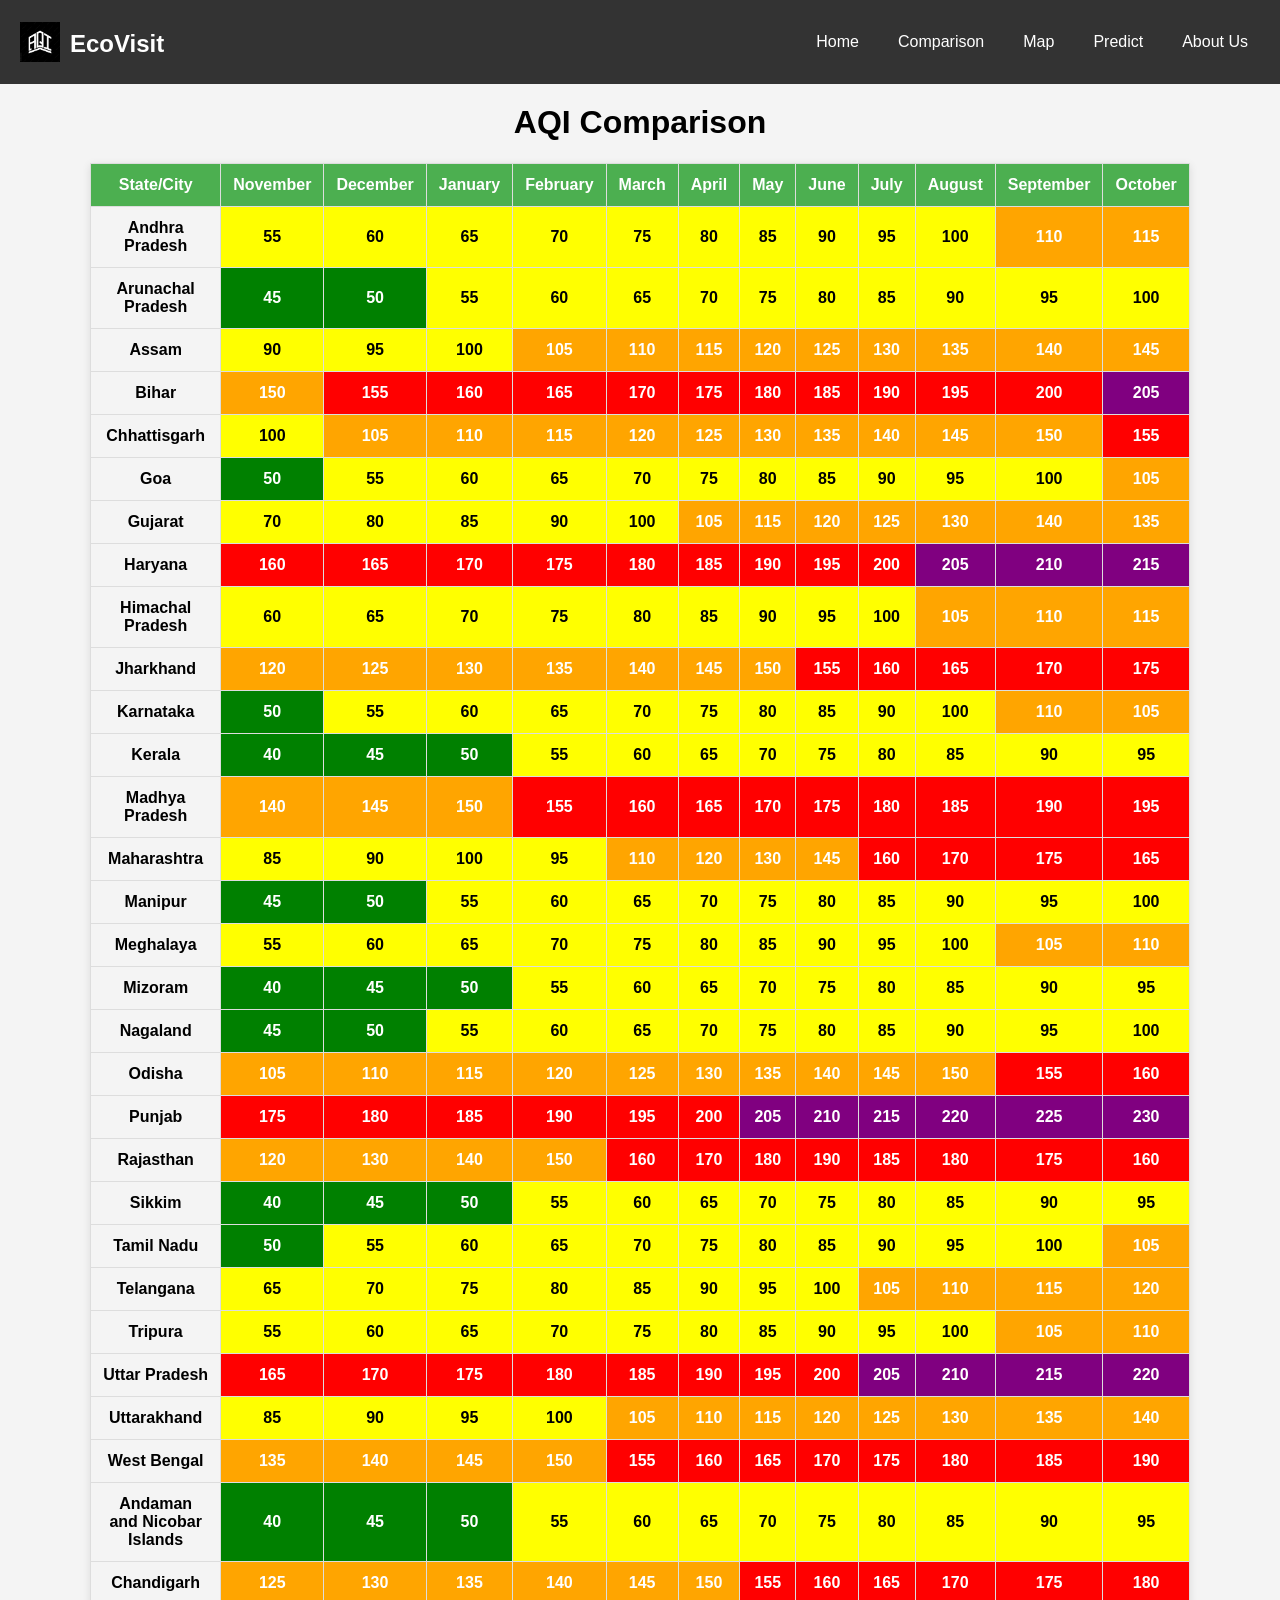
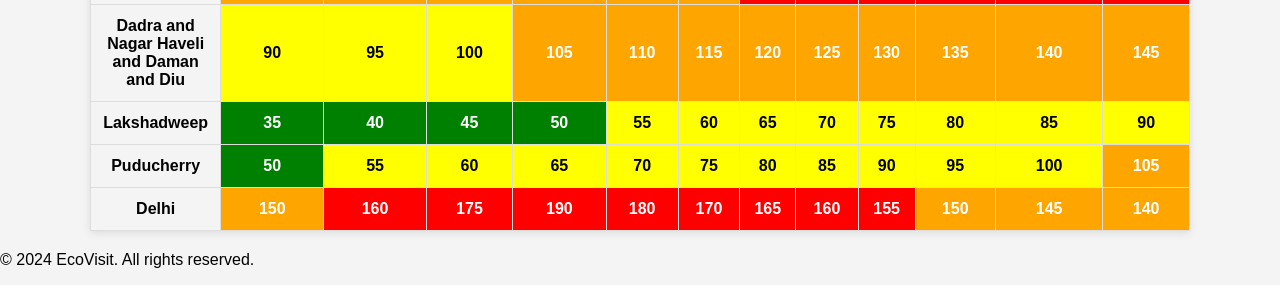
<file: compare/index.html>
<!DOCTYPE html>
<html lang="en">
<head>
    <meta charset="UTF-8">
    <meta name="viewport" content="width=device-width, initial-scale=1.0">
    <title>AQI Comparison - EcoVisit</title>
    <style>
        /* Basic styling for the page */
        body {
            font-family: Arial, sans-serif;
            margin: 0;
            padding: 0;
            background-color: #f4f4f4;
        }

        header {
            background-color: #333;
            padding: 10px 20px;
            display: flex;
            justify-content: space-between;
            align-items: center;
            color: white;
        }

        .header-content {
            display: flex;
            justify-content: space-between;
            width: 100%;
        }

        .logo-title {
            display: flex;
            align-items: center;
        }

        .logo {
            height: 40px;
            margin-right: 10px;
        }

        .site-title {
            font-size: 24px;
        }

        nav {
            display: flex;
            align-items: center;
        }

        nav a {
            margin-left: 15px;
            text-decoration: none;
            color: white;
            padding: 8px 12px;
            border-radius: 4px;
            transition: background-color 0.3s;
        }

        nav a:hover {
            background-color: #4CAF50;
        }

        h1 {
            text-align: center;
            margin-top: 20px;
        }

        table {
            width: 80%;
            margin: 20px auto;
            border-collapse: collapse;
            box-shadow: 0 2px 8px rgba(0, 0, 0, 0.1);
        }

        th, td {
            padding: 12px;
            text-align: center;
            border: 1px solid #ddd;
        }

        th {
            background-color: #4CAF50;
            color: white;
        }

        td {
            font-weight: bold;
        }

        /* Responsive design for mobile */
        @media (max-width: 768px) {
            table {
                width: 100%;
                font-size: 12px;
            }

            th, td {
                padding: 8px;
            }
        }
    </style>
</head>

<body>
    <!-- Header Section -->
    <header>
        <div class="header-content">
            <div class="logo-title">
                <img src="LOGO.jpg" alt="EcoVisit Logo" class="logo"> <!-- Logo -->
                <h1 class="site-title">EcoVisit</h1>
            </div>
            <nav>
                <a href="../index.html" class="nav-button">Home</a>
                <a href="compare.html" class="nav-button active">Comparison</a>
                <a href="../map.html" class="nav-button">Map</a>
                <a href="../predict/index.html" class="nav-button">Predict</a>
                <a href="../about.html" class="nav-button">About Us</a>
            </nav>
        </div>
    </header>

    <h1>AQI Comparison</h1>

    <!-- AQI Comparison Table -->
    <table>
        <thead>
            <tr>
                <th>State/City</th>
                <th>November</th>
                <th>December</th>
                <th>January</th>
                <th>February</th>
                <th>March</th>
                <th>April</th>
                <th>May</th>
                <th>June</th>
                <th>July</th>
                <th>August</th>
                <th>September</th>
                <th>October</th>
            </tr>
        </thead>
        <tbody id="aqi-table-body">
            <!-- Rows will be populated dynamically by compare.js -->
        </tbody>
    </table>

    <!-- Include the JavaScript file -->
    <script src="compare.js"></script>

</body>
<footer>
    <p>&copy; 2024 EcoVisit. All rights reserved.</p>
</footer>
</html>
</file>
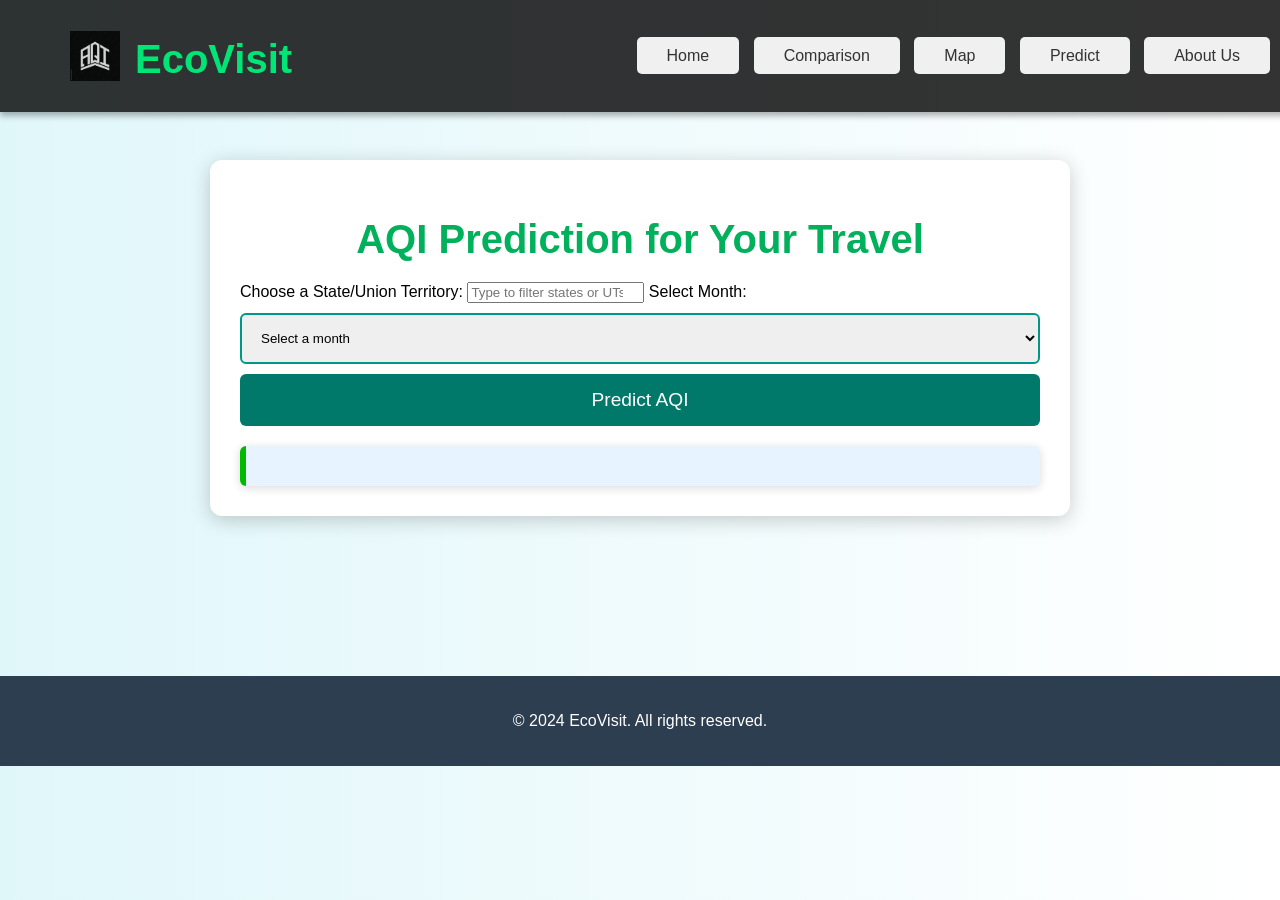
<file: predict/index.html>
<!DOCTYPE html>
<html lang="en">
<head>
    <meta charset="UTF-8">
    <meta name="viewport" content="width=device-width, initial-scale=1.0">
    <title>AQI Prediction</title>
    <link rel="stylesheet" href="styles.css"> <!-- Link to CSS file if needed -->
    <script src="historical_aqi.js" defer></script> <!-- Link to your historical AQI data script -->
    <script src="app.js" defer></script> <!-- Link to your app.js -->
    <style>
        /* Header Styling */
header {
    background-color: rgba(0, 0, 0, 0.8); /* Semi-transparent background */
    padding: 10px 30px;
    box-shadow: 0 4px 6px rgba(0, 0, 0, 0.3);
    position: fixed; /* Keep header fixed */
    top: 0;
    left: 0;
    width: 100%;
    z-index: 1000;
}

.header-content {
    display: flex;
    justify-content: space-between;
    align-items: center;
    padding: 0 40px;
}

/* Logo and site title */
.logo-title {
    display: flex;
    align-items: center;
}

.logo {
    width: 50px; /* Adjust the size of the logo */
    height: auto;
    margin-right: 15px; /* Space between logo and EcoVisit text */
    opacity: 0.8; /* Adjust opacity for blending effect */
}

.site-title {
    font-size: 2.5rem;
    color: #00e676;
}

/* Navigation Button Styles */
nav .nav-button {
    background-color: #f0f0f0;
    text-decoration: none; /* Removes underline from buttons */
    color: #333;
    border: none;
    padding: 10px 30px;
    margin-left: 10px;
    cursor: pointer;
    font-size: 1rem;
    border-radius: 5px;
    transition: background-color 0.3s ease;
}

nav .nav-button:hover {
    background-color: rgb(0, 230, 118);
    color: #fff;
}

    </style>
</head>
<body>
    <!-- Header Section -->
    <header>
        <div class="header-content">
            <div class="logo-title">
                <img src="LOGO.jpg" alt="EcoVisit Logo" class="logo"> <!-- Logo -->
                <h1 class="site-title">EcoVisit</h1>
            </div>
            <nav>
                <a href="../index.html" class="nav-button">Home</a>
                <a href="../compare/index.html" class="nav-button">Comparison</a>
                <a href="../map.html" class="nav-button">Map</a>
                <a href="../predict/index.html" class="nav-button active">Predict</a>
                <a href="../about.html" class="nav-button">About Us</a>
            </nav>
        </div>
    </header>

    <div class="container">
        <h1>AQI Prediction for Your Travel</h1>
        <form id="aqiForm">
            <label for="state">Choose a State/Union Territory:</label>
            <input list="states" id="state" placeholder="Type to filter states or UTs">
            
            <datalist id="states">
                <option value="Andaman and Nicobar Islands"></option>
                <option value="Andhra Pradesh"></option>
                <option value="Arunachal Pradesh"></option>
                <option value="Assam"></option>
                <option value="Bihar"></option>
                <option value="Chandigarh"></option>
                <option value="Chhattisgarh"></option>
                <option value="Dadra and Nagar Haveli and Daman and Diu"></option>
                <option value="Delhi"></option>
                <option value="Goa"></option>
                <option value="Gujarat"></option>
                <option value="Haryana"></option>
                <option value="Himachal Pradesh"></option>
                <option value="Jammu and Kashmir"></option>
                <option value="Jharkhand"></option>
                <option value="Karnataka"></option>
                <option value="Kerala"></option>
                <option value="Ladakh"></option>
                <option value="Lakshadweep"></option>
                <option value="Madhya Pradesh"></option>
                <option value="Maharashtra"></option>
                <option value="Manipur"></option>
                <option value="Meghalaya"></option>
                <option value="Mizoram"></option>
                <option value="Nagaland"></option>
                <option value="Odisha"></option>
                <option value="Puducherry"></option>
                <option value="Punjab"></option>
                <option value="Rajasthan"></option>
                <option value="Sikkim"></option>
                <option value="Tamil Nadu"></option>
                <option value="Telangana"></option>
                <option value="Tripura"></option>
                <option value="Uttar Pradesh"></option>
                <option value="Uttarakhand"></option>
                <option value="West Bengal"></option>
            </datalist>

            <label for="month">Select Month:</label>
            <select id="month" required>
                <option value="" disabled selected>Select a month</option>
                <option value="1">January</option>
                <option value="2">February</option>
                <option value="3">March</option>
                <option value="4">April</option>
                <option value="5">May</option>
                <option value="6">June</option>
                <option value="7">July</option>
                <option value="8">August</option>
                <option value="9">September</option>
                <option value="10">October</option>
                <option value="11">November</option>
                <option value="12">December</option>
            </select>

            <button type="submit">Predict AQI</button>
        </form>

        <div id="result" class="result">
            <!-- Results will be displayed here -->
        </div>
    </div>

    <script>
        document.getElementById("aqiForm").addEventListener("submit", function (event) {
            event.preventDefault(); // Prevent form submission
            const state = document.getElementById("state").value;
            const month = parseInt(document.getElementById("month").value);
            const result = predictAQI(state, month); // Call the predictAQI function
            displayResult(result);
        });

        function displayResult(result) {
            const resultDiv = document.getElementById("result");
            if (result.prediction !== null) {
                resultDiv.innerHTML = `<h2>Predicted AQI: ${result.prediction}</h2><p>${result.suggestion}</p>`;
            } else {
                resultDiv.innerHTML = `<h2>Error: ${result.message}</h2>`;
            }
        }
    </script>
</body>
<footer>
    <p>&copy; 2024 EcoVisit. All rights reserved.</p>
</footer>
</html>
</file>
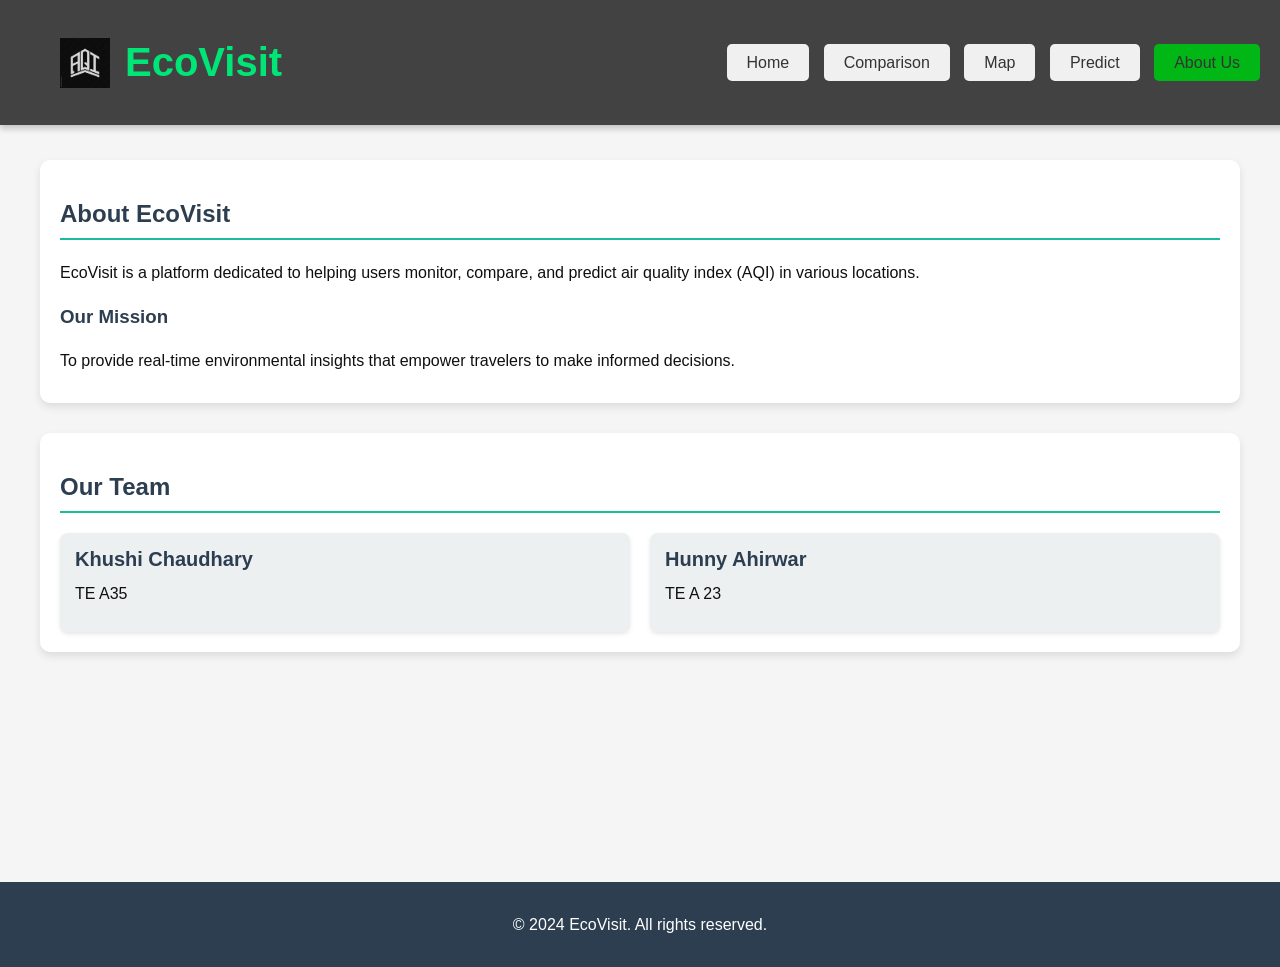
<file: about.html>
<!DOCTYPE html>
<html lang="en">
<head>
    <meta charset="UTF-8">
    <meta name="viewport" content="width=device-width, initial-scale=1.0">
    <title>About Us - EcoVisit</title>
    <link rel="stylesheet" href="about.css">
</head>
<body>
    <header>
        <div class="header-content">
            <div class="logo-title">
                <img src="LOGO.jpg" alt="EcoVisit Logo" class="logo"> <!-- Logo -->
                <h1 class="site-title">EcoVisit</h1>
            </div>
            <nav>
                <a href="index.html" class="nav-button">Home</a>
                <a href="compare/index.html" class="nav-button">Comparison</a>
                <a href="map.html" class="nav-button">Map</a>
                <a href="predict/index.html" class="nav-button">Predict</a>
                <a href="about.html" class="nav-button active">About Us</a>
            </nav>
        </div>
    </header>
    <main>
        <div class="about-us">
            <h2>About EcoVisit</h2>
            <p>EcoVisit is a platform dedicated to helping users monitor, compare, and predict air quality index (AQI) in various locations.</p>
            <h3>Our Mission</h3>
            <p>To provide real-time environmental insights that empower travelers to make informed decisions.</p>
        </div>

        <div class="team">
            <h2>Our Team</h2>
            <div class="team-members">
                <div class="member-info">
                    <h3>Khushi Chaudhary</h3>
                    <p>TE A35</p>
                </div>
                <div class="member-info">
                    <h3>Hunny Ahirwar</h3>
                    <p>TE A 23</p>
                </div>
            </div>
        </div>
    </main>
    <footer>
        <p>&copy; 2024 EcoVisit. All rights reserved.</p>
    </footer>
</body>
</html>
</file>
<file: predict/styles.css>
/* Global styles */
body {
    font-family: 'Roboto', sans-serif; /* A modern font for better aesthetics */
    background: linear-gradient(to right, #e0f7fa, #ffffff); /* Soft gradient background */
    margin: 0;
    padding: 0;
}

/* Container for the main content */
.container {
    max-width: 800px;
    margin: 160px auto;
    padding: 30px; /* Increased padding for spaciousness */
    background-color: #ffffff;
    border-radius: 12px; /* More rounded corners for a softer look */
    box-shadow: 0 4px 20px rgba(0, 0, 0, 0.2); /* Deeper shadow for more depth */
}

/* Header styles */
h1 {
    text-align: center;
    color: rgb(0, 176, 91); /* A calming green color */
    font-size: 2.5em; /* Increased font size for better visibility */
    margin-bottom: 20px; /* Space below the header */
}

/* Form styles */
form {
    margin: 20px 0;
}

/* Input and select styles */
input[type="text"],
select {
    width: 100%;
    padding: 15px; /* More padding for comfort */
    margin: 10px 0;
    border: 2px solid #009688; /* Thicker border for a bolder look */
    border-radius: 6px; /* Slightly more rounded corners */
    transition: border-color 0.3s; /* Smooth transition for interaction */
}

input[type="text"]:focus,
select:focus {
    border-color: #00796b; /* Change border color on focus */
}

/* Button styles */
button {
    background-color: #00796b; /* A rich teal color */
    color: white;
    padding: 15px 20px; /* More comfortable button size */
    border: none;
    border-radius: 6px;
    cursor: pointer;
    transition: background-color 0.3s, transform 0.3s; /* Add a scaling effect */
    width: 100%;
    font-size: 1.2em; /* Larger button text */
}

button:hover {
    background-color: #00695c; /* Darker shade on hover */
    transform: translateY(-2px); /* Slight lift effect on hover */
}

/* Prediction result styles */
.result {
    margin-top: 20px;
    padding: 20px; /* Increased padding */
    background-color: #e7f3fe; /* Soft blue background */
    border-left: 6px solid #00ba00; /* Blue border for emphasis */
    border-radius: 6px; /* Rounded corners */
    box-shadow: 0 2px 10px rgba(0, 0, 0, 0.15); /* Subtle shadow */
}

/* Suggestions styles */
.suggestion {
    margin-top: 10px;
    font-style: italic;
    color: #555555;
}

/* Ideal months styles */
.ideal-months {
    list-style-type: disc;
    padding-left: 20px;
}

/* Responsive styles */
@media (max-width: 600px) {
    .container {
        padding: 20px; /* Slightly less padding on smaller screens */
    }

    button {
        padding: 12px 15px; /* Adjusted padding for mobile */
    }
}


/* Footer styles */
footer {
    text-align: center;
    padding: 20px;
    background-color: #2c3e50;
    color: white;
    margin-top: 40px;
}
</file>
<file: about.css>
/* General styles */
body {
    font-family: 'Arial', sans-serif;
    margin: 0;
    padding: 0;
    background-color: #f5f5f5;
    color: #0f0f0f;
}

h1, h2, h3 {
    color: #2c3e50;
    margin: 20px 0;
}

p {
    line-height: 1.6;
    margin: 10px 0;
}

ul {
    list-style-type: square;
    padding-left: 20px;
}

a {
    text-decoration: none;
    color: #2980b9;
}

a:hover {
    text-decoration: underline;
}

/* Header Styling */
header {
    background-color: rgba(22, 22, 22, 0.8); /* Semi-transparent background */
    padding: 20px;
    box-shadow: 0 4px 6px rgba(0, 0, 0, 0.2);
    position: fixed; /* Keep header fixed */
    top: 0;
    left: 0;
    width: 100%;
    z-index: 1000;
}

.header-content {
    display: flex;
    justify-content: space-between;
    align-items: center;
    padding: 0 40px;
}

/* Logo and site title */
.logo-title {
    display: flex;
    align-items: center;
}

.logo {
    width: 50px; /* Adjust the size of the logo */
    height: auto;
    margin-right: 15px; /* Space between logo and EcoVisit text */
    opacity: 0.8; /* Adjust opacity for blending effect */
}

.site-title {
    font-size: 2.5rem;
    color: #00e676;
}

/* Navigation Button Styles */
nav .nav-button {
    background-color: #f0f0f0;
    color: #333;
    border: none;
    padding: 10px 20px;
    margin-left: 10px;
    cursor: pointer;
    font-size: 1rem;
    border-radius: 5px;
    transition: background-color 0.3s ease;
    text-decoration: none; /* Removes underline from buttons */
}

nav .nav-button:hover {
    background-color: rgb(0, 230, 118);
    color: #fff;
}

/* Active page style */
.nav-button.active {
    background-color: #00b715;
}

/* Main content styles */
main {
    padding: 160px 20px;
    max-width: 1200px;
    margin: 0 auto;
}

.about-us, .team, .mission {
    background-color: white;
    padding: 20px;
    border-radius: 10px;
    margin-bottom: 30px;
    box-shadow: 0 4px 8px rgba(0, 0, 0, 0.1);
}

h2 {
    border-bottom: 2px solid #1abc9c;
    padding-bottom: 10px;
}

.team-members {
    display: flex;
    gap: 20px;
    margin-top: 20px;
}

.member-info {
    background-color: #ecf0f1;
    padding: 15px;
    border-radius: 8px;
    flex: 1;
    box-shadow: 0 2px 4px rgba(0, 0, 0, 0.1);
}

.member-info h3 {
    margin: 0;
    font-size: 20px;
}

.member-info p {
    font-size: 16px;
    margin-top: 10px;
}

/* Footer styles */
footer {
    text-align: center;
    padding: 20px;
    background-color: #2c3e50;
    color: white;
    margin-top: 40px;
}

/* Responsive design */
@media screen and (max-width: 768px) {
    .header-content {
        flex-direction: column;
        align-items: flex-start;
    }

    .team-members {
        flex-direction: column;
    }

    .team-members .member-info {
        margin-bottom: 20px;
    }
}
</file>
